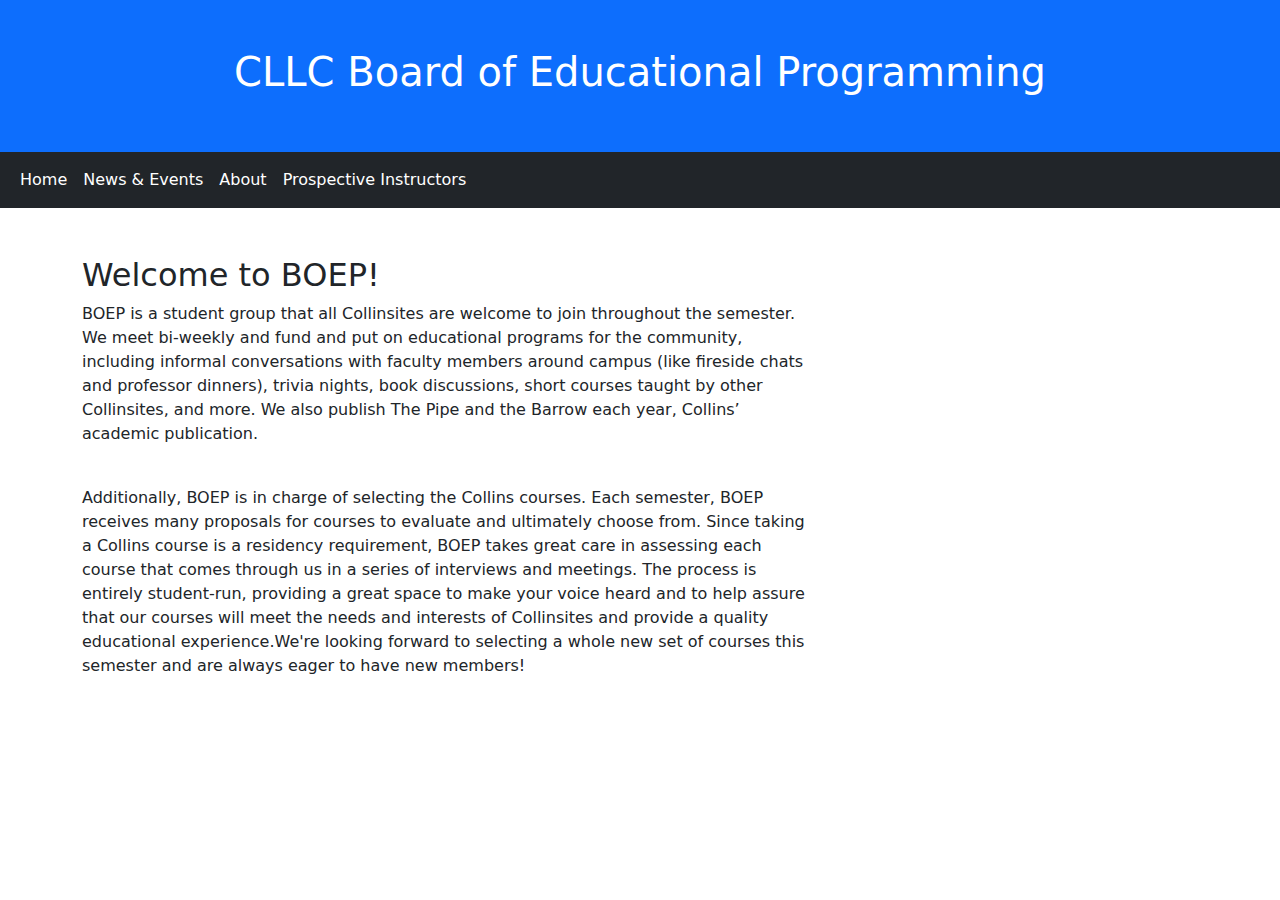
<file: index.html>
<!DOCTYPE html>
<html lang="en">
<head>
  <title>CLLC Board of Educational Programming</title>
  <meta charset="utf-8">
  <meta name="viewport" content="width=device-width, initial-scale=1">
  <link href="https://cdn.jsdelivr.net/npm/bootstrap@5.3.3/dist/css/bootstrap.min.css" rel="stylesheet">
  <script src="https://cdn.jsdelivr.net/npm/bootstrap@5.3.3/dist/js/bootstrap.bundle.min.js"></script>
  <style>
  .header {
    height: 200px;
    background: #aaa;
  }
  </style>
</head>
<body>

<div class="p-5 bg-primary text-white text-center">
  <h1>CLLC Board of Educational Programming</h1>
</div>

<nav class="navbar navbar-expand-sm bg-dark navbar-dark">
  <div class="container-fluid">
    <ul class="navbar-nav">
      <li class="nav-item">
        <a class="nav-link active" href="https://dvesper729.github.io/boep">Home</a>
      </li>
      <li class="nav-item">
        <a class="nav-link active" href="https://dvesper729.github.io/boep/events">News & Events</a>
      </li>
      <li class="nav-item">
        <a class="nav-link active" href="https://dvesper729.github.io/boep/about">About</a>
      </li>
      <li class="nav-item">
        <a class="nav-link active" href="https://dvesper729.github.io/boep/prospective_instructors">Prospective Instructors</a>
      </li>
    </ul>
  </div>
</nav>

<div class="container mt-5">
  <div class="row">
     <div class="col-sm-8">
      <h2>Welcome to BOEP!</h2>
      <p>BOEP is a student group that all Collinsites are welcome to join throughout the semester. We meet bi-weekly and fund and put on educational programs for the community, including informal conversations with faculty members around campus (like fireside chats and professor dinners), trivia nights, book discussions, short courses taught by other Collinsites, and more. We also publish The Pipe and the Barrow each year, Collins’ academic publication.</p>
      <br>
      <p>
        Additionally, BOEP is in charge of selecting the Collins courses. Each semester, BOEP receives many proposals for courses to evaluate and ultimately choose from. Since taking a Collins course is a residency requirement, BOEP takes great care in assessing each course that comes through us in a series of interviews and meetings. The process is entirely student-run, providing a great space to make your voice heard and to help assure that our courses will meet the needs and interests of Collinsites and provide a quality educational experience.We're looking forward to selecting a whole new set of courses this semester and are always eager to have new members!</p>
    </div>
  </div>
</div>
</body>
</html>
</file>
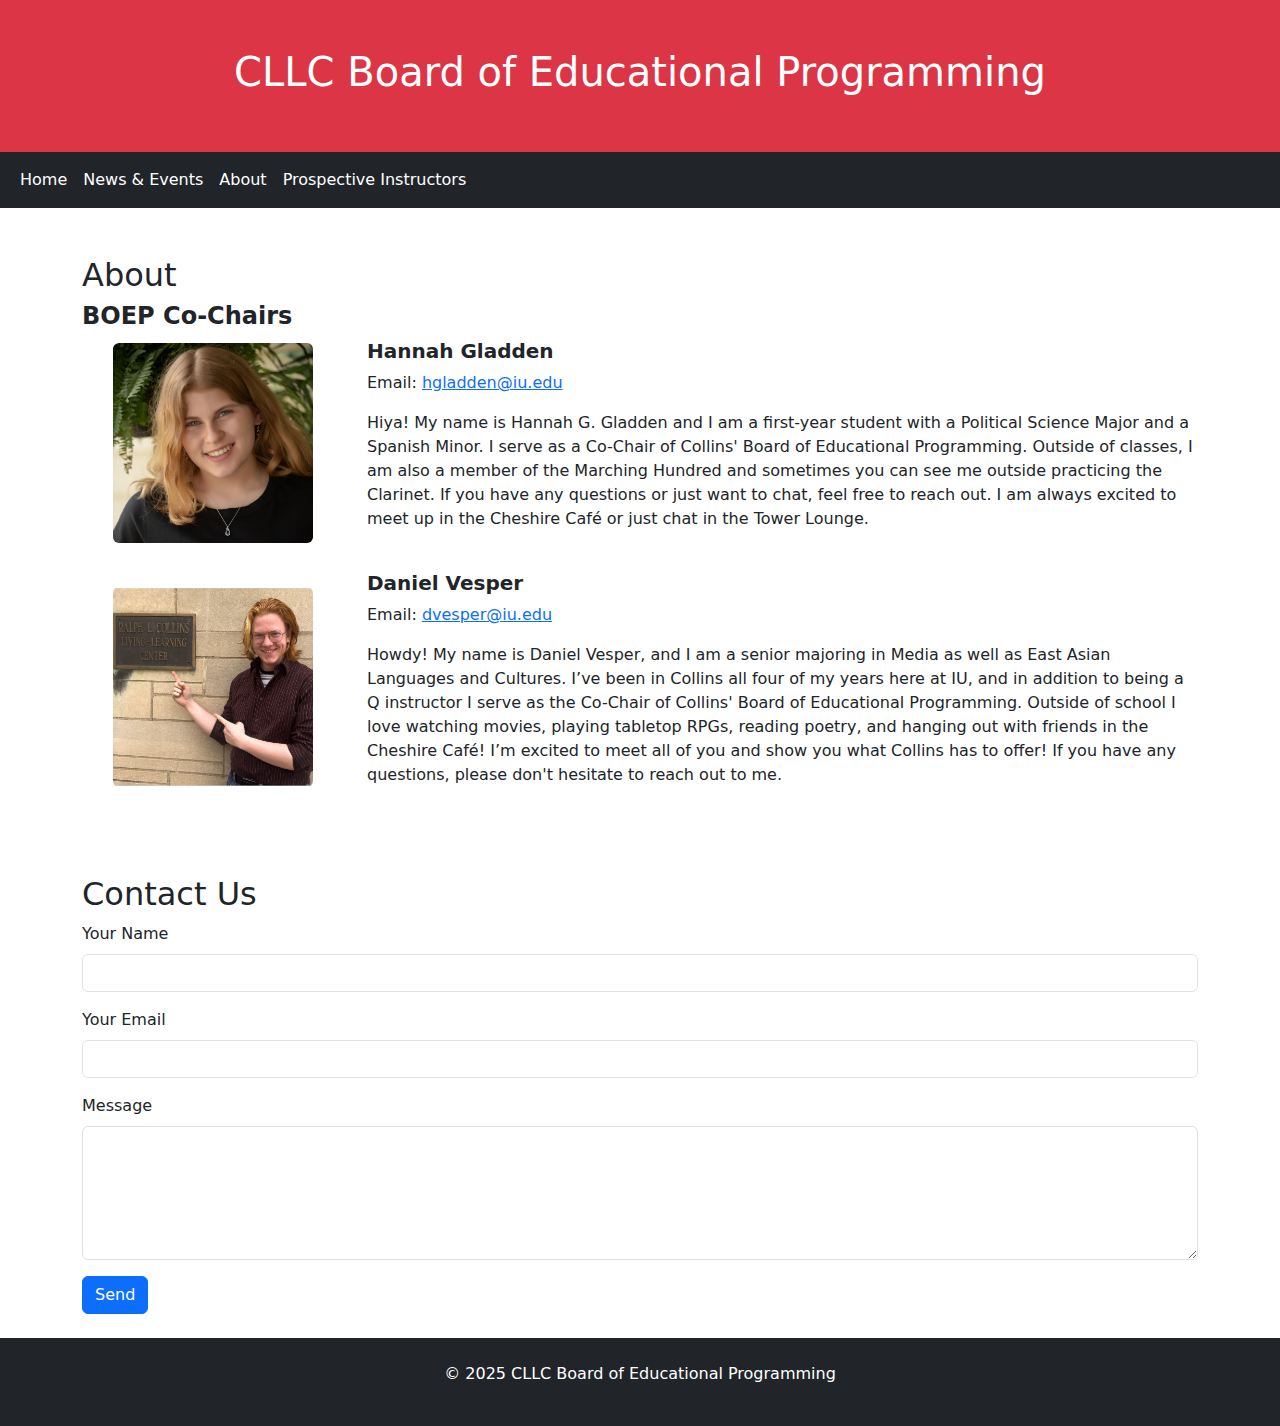
<file: about.html>
<!DOCTYPE html>
<html lang="en">
<head>
  <title>CLLC Board of Educational Programming</title>
  <meta charset="utf-8">
  <meta name="viewport" content="width=device-width, initial-scale=1">
  <link href="https://cdn.jsdelivr.net/npm/bootstrap@5.3.3/dist/css/bootstrap.min.css" rel="stylesheet">
  <link href="styles.css" rel="stylesheet">
  <script src="https://cdn.jsdelivr.net/npm/bootstrap@5.3.3/dist/js/bootstrap.bundle.min.js"></script>
</head>
<body>
<div class="wrapper">
    <div class="content">
<div class="p-5 bg-danger text-white text-center">
  <h1>CLLC Board of Educational Programming</h1>
</div>

<nav class="navbar navbar-expand-sm bg-dark navbar-dark">
  <div class="container-fluid">
    <ul class="navbar-nav">
      <li class="nav-item">
        <a class="nav-link active" href="https://dvesper729.github.io/boep">Home</a>
      </li>
      <li class="nav-item">
        <a class="nav-link active" href="https://dvesper729.github.io/boep/events">News & Events</a>
      </li>
      <li class="nav-item">
        <a class="nav-link active" href="https://dvesper729.github.io/boep/about">About</a>
      </li>
      <li class="nav-item">
        <a class="nav-link active" href="https://dvesper729.github.io/boep/prospective_instructors">Prospective Instructors</a>
      </li>
    </ul>
  </div>
</nav>

<div class="container mt-5">
  <div class="row">
    <div class="col-sm-12">
      <h2>About</h2>

      <h4><strong>BOEP Co-Chairs</strong></h4>
      <div class="row mb-4 align-items-center">
        <div class="col-md-3 text-center">
          <img src="images/hannah.jpg" alt="Hannah Gladden" class="img-fluid rounded" style="max-height: 200px;">
        </div>
        <div class="col-md-9">
          <h5><strong>Hannah Gladden</strong></h5>
          <p>Email: <a href="mailto:hgladden@iu.edu">hgladden@iu.edu</a></p>
          <p>
            Hiya! My name is Hannah G. Gladden and I am a first-year student with a Political Science Major and a Spanish Minor. I serve as a Co-Chair of Collins' Board of Educational Programming. Outside of classes, I am also a member of the Marching Hundred and sometimes you can see me outside practicing the Clarinet.  If you have any questions or just want to chat, feel free to reach out. I am always excited to meet up in the Cheshire Café or just chat in the Tower Lounge. 
          </p>
        </div>
      </div>
      <div class="row mb-4 align-items-center">
        <div class="col-md-3 text-center">
          <img src="images/daniel.jpg" alt="Daniel Vesper" class="img-fluid rounded" style="max-height: 200px;">
        </div>
        <div class="col-md-9">
          <h5><strong>Daniel Vesper</strong></h5>
          <p>Email: <a href="mailto:dvesper@iu.edu">dvesper@iu.edu</a></p>
          <p>
            Howdy! My name is Daniel Vesper, and I am a senior majoring in Media as well as East Asian Languages and Cultures. I’ve been in Collins all four of my years here at IU, and in addition to being a Q instructor I serve as the Co-Chair of Collins' Board of Educational Programming. Outside of school I love watching movies, playing tabletop RPGs, reading poetry, and hanging out with friends in the Cheshire Café! I’m excited to meet all of you and show you what Collins has to offer! If you have any questions, please don't hesitate to reach out to me. 
          </p>
        </div>
      </div>

    </div>
    <div class="container mt-5">
    <h2>Contact Us</h2>
    <form action="contact.php" method="POST">
      <div class="mb-3">
        <label for="name" class="form-label">Your Name</label>
        <input type="text" class="form-control" name="name" required>
      </div>
      <div class="mb-3">
        <label for="email" class="form-label">Your Email</label>
        <input type="email" class="form-control" name="email" required>
      </div>
      <div class="mb-3">
        <label for="message" class="form-label">Message</label>
        <textarea class="form-control" name="message" rows="5" required></textarea>
      </div>
      <button type="submit" class="btn btn-primary">Send</button>
    </form>
    <br>
  </div>
  </div>
</div>
</div>
</div>
  <footer class="mt-auto p-4 bg-dark text-white text-center w-100">
      <p>&copy; 2025 CLLC Board of Educational Programming</p>
    </footer>
  </div>
</body>
</html>
</file>
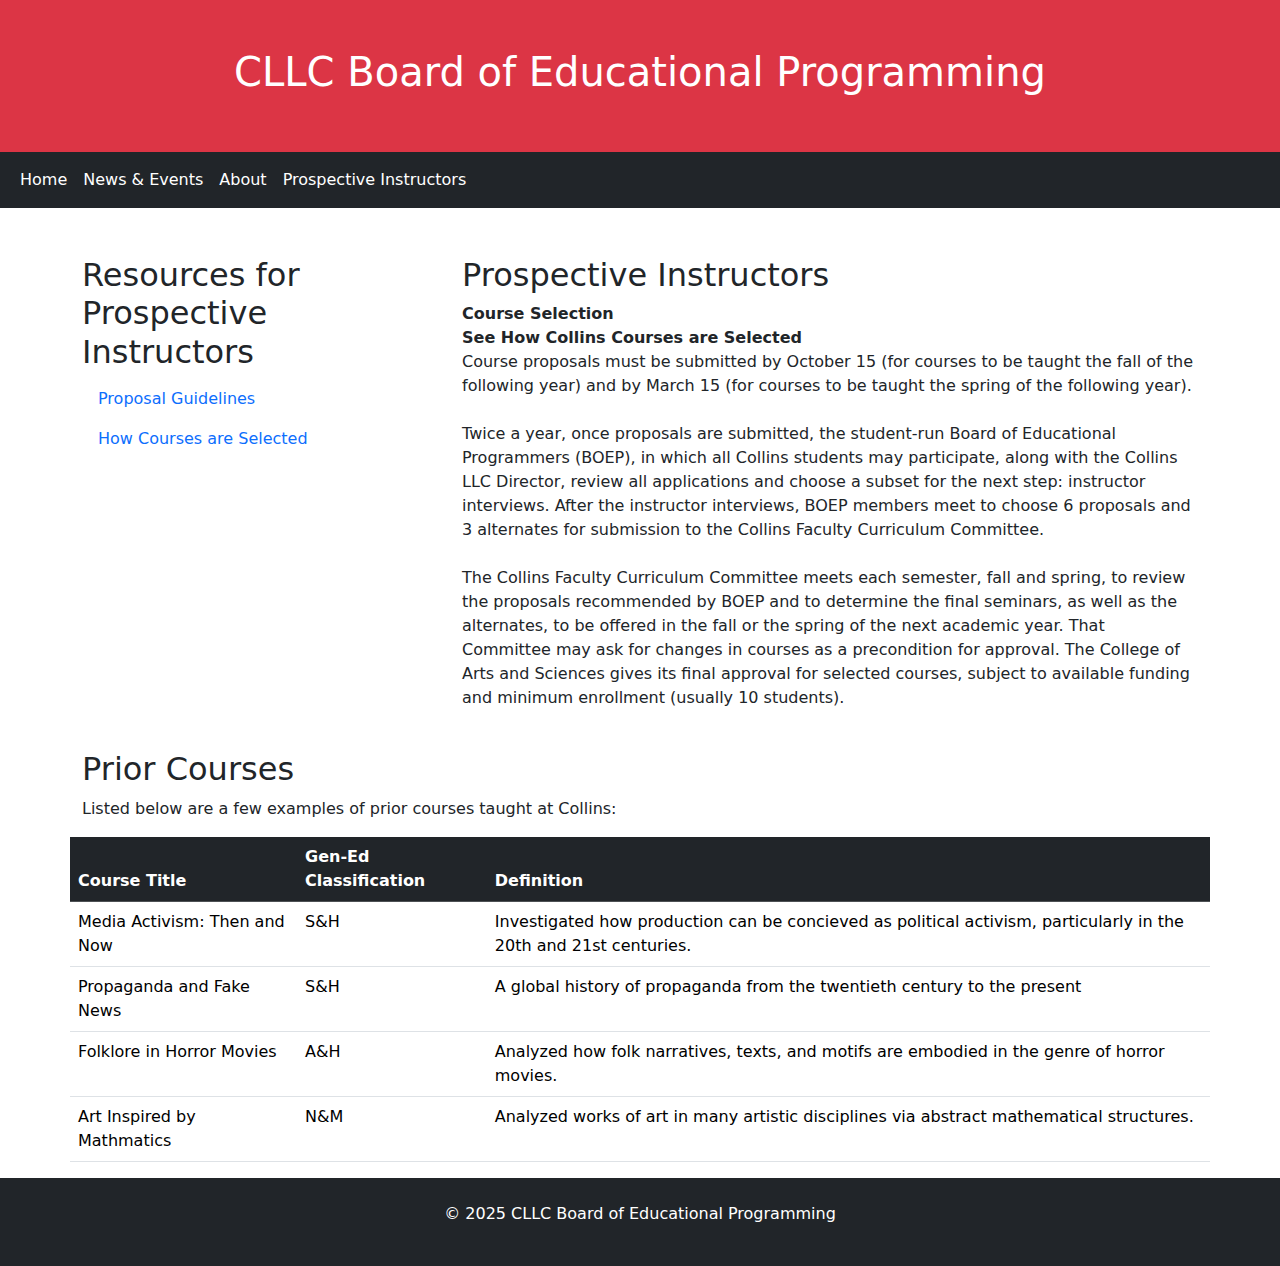
<file: course_selection.html>
<!DOCTYPE html>
<html lang="en">
<head>
  <title>CLLC Board of Educational Programming</title>
  <meta charset="utf-8">
  <meta name="viewport" content="width=device-width, initial-scale=1">
  <link href="https://cdn.jsdelivr.net/npm/bootstrap@5.3.3/dist/css/bootstrap.min.css" rel="stylesheet">
   <link href="styles.css" rel="stylesheet">
  <script src="https://cdn.jsdelivr.net/npm/bootstrap@5.3.3/dist/js/bootstrap.bundle.min.js"></script>
</head>
<body>
<div class="wrapper">
    <div class="content">
<div class="p-5 bg-danger text-white text-center">
  <h1>CLLC Board of Educational Programming</h1>
</div>

<nav class="navbar navbar-expand-sm bg-dark navbar-dark">
  <div class="container-fluid">
    <ul class="navbar-nav">
      <li class="nav-item">
        <a class="nav-link active" href="https://dvesper729.github.io/boep">Home</a>
      </li>
      <li class="nav-item">
        <a class="nav-link active" href="https://dvesper729.github.io/boep/events">News & Events</a>
      </li>
      <li class="nav-item">
        <a class="nav-link active" href="https://dvesper729.github.io/boep/about">About</a>
      </li>
      <li class="nav-item">
        <a class="nav-link active" href="https://dvesper729.github.io/boep/prospective_instructors">Prospective Instructors</a>
      </li>
    </ul>
  </div>
</nav>

<div class="container mt-5">
  <div class="row">
    <div class="col-sm-4">
      <h2>Resources for Prospective Instructors</h2>
      <ul class="nav nav-pills flex-column">
        <li class="nav-item">
          <a class="nav-link" href="https://dvesper729.github.io/boep/proposal_guidelines">Proposal Guidelines</a>
        </li>
        <li class="nav-item">
          <a class="nav-link" href="https://dvesper729.github.io/boep/course_selection">How Courses are Selected</a>
        </li>
      </ul>
      <hr class="d-sm-none">
    </div>
    <div class="col-sm-8">
      <h2>Prospective Instructors</h2>
      <p>
        <strong>Course Selection</strong><br>
        <strong>See How Collins Courses are Selected</strong><br>
        Course proposals must be submitted by October 15 (for courses to be taught the fall of the following year) and by March 15 (for courses to be taught the spring of the following year).<br><br> Twice a year, once proposals are submitted, the student-run Board of Educational Programmers (BOEP), in which all Collins students may participate, along with the Collins LLC Director, review all applications and choose a subset for the next step: instructor interviews. After the instructor interviews, BOEP members meet to choose 6 proposals and 3 alternates for submission to the Collins Faculty Curriculum Committee.<br><br> The Collins Faculty Curriculum Committee meets each semester, fall and spring, to review the proposals recommended by BOEP and to determine the final seminars, as well as the alternates, to be offered in the fall or the spring of the next academic year. That Committee may ask for changes in courses as a precondition for approval. The College of Arts and Sciences gives its final approval for selected courses, subject to available funding and minimum enrollment (usually 10 students).<br><br>
      </p>
    </div>
    <h2>Prior Courses</h2>
  <p>Listed below are a few examples of prior courses taught at Collins:</p>
  <table class="table">
    <thead class="table-dark">
      <tr>
        <th>Course Title</th>
        <th>Gen-Ed Classification</th>
        <th>Definition</th>
      </tr>
    </thead>
    <tbody>
      <tr>
        <td>Media Activism: Then and Now</td>
        <td>S&H</td>
        <td>Investigated how production can be concieved as political activism, particularly in the 20th and 21st centuries.</td>
      </tr>
      <tr>
        <td>Propaganda and Fake News</td>
        <td>S&H</td>
        <td>A global history of propaganda from the twentieth century to the present</td>
      </tr>
      <tr>
        <td>Folklore in Horror Movies</td>
        <td>A&H</td>
        <td>Analyzed how folk narratives, texts, and motifs are embodied in the genre of horror movies.</td>
      </tr>
      <tr>
        <td>Art Inspired by Mathmatics</td>
        <td>N&M</td>
        <td>Analyzed works of art in many artistic disciplines via abstract mathematical structures.</td>
      </tr>
    </tbody>
  </table>
  </div>
</div>
    </div>
  <footer class="mt-auto p-4 bg-dark text-white text-center w-100">
      <p>&copy; 2025 CLLC Board of Educational Programming</p>
    </footer>
  </div>
</body>
</html>
</file>
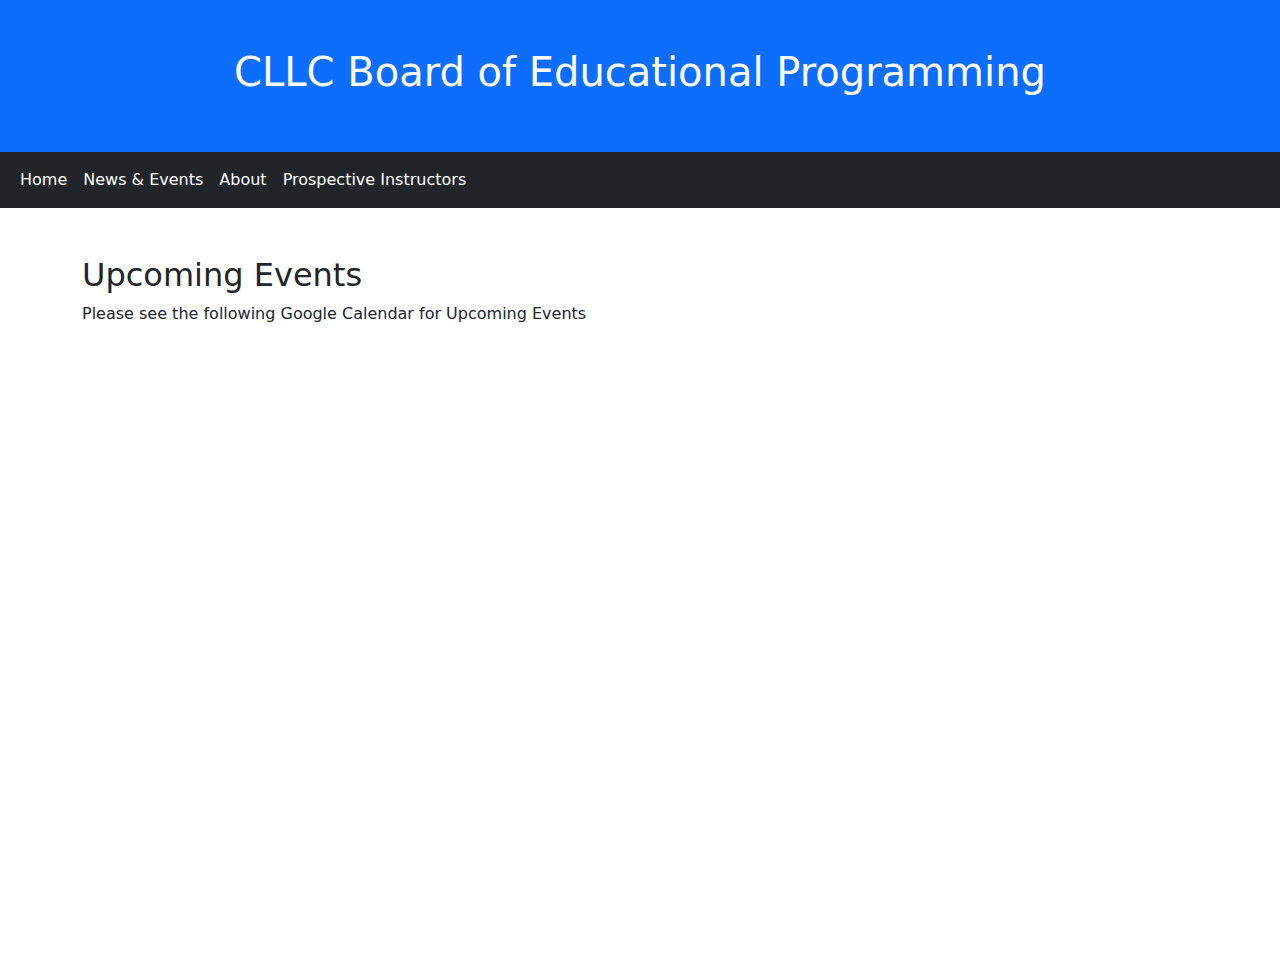
<file: events.html>
<!DOCTYPE html>
<html lang="en">
<head>
  <title>CLLC Board of Educational Programming</title>
  <meta charset="utf-8">
  <meta name="viewport" content="width=device-width, initial-scale=1">
  <link href="https://cdn.jsdelivr.net/npm/bootstrap@5.3.3/dist/css/bootstrap.min.css" rel="stylesheet">
  <script src="https://cdn.jsdelivr.net/npm/bootstrap@5.3.3/dist/js/bootstrap.bundle.min.js"></script>
  <style>
  .header {
    height: 200px;
    background: #aaa;
  }
  </style>
</head>
<body>

<div class="p-5 bg-primary text-white text-center">
  <h1>CLLC Board of Educational Programming</h1>
</div>

<nav class="navbar navbar-expand-sm bg-dark navbar-dark">
  <div class="container-fluid">
    <ul class="navbar-nav">
      <li class="nav-item">
        <a class="nav-link active" href="https://dvesper729.github.io/boep">Home</a>
      </li>
      <li class="nav-item">
        <a class="nav-link active" href="https://dvesper729.github.io/events">News & Events</a>
      </li>
      <li class="nav-item">
        <a class="nav-link active" href="https://dvesper729.github.io/boep/about">About</a>
      </li>
      <li class="nav-item">
        <a class="nav-link active" href="https://dvesper729.github.io/boep/prospective_instructors">Prospective Instructors</a>
      </li>
    </ul>
  </div>
</nav>

<div class="container mt-5">
  <div class="row">
     <div class="col-sm-8">
      <h2>Upcoming Events</h2>
      <P>Please see the following Google Calendar for Upcoming Events</P>
    </div>
    <div class="ratio ratio-16x9">
    <iframe src="https://calendar.google.com/calendar/embed?src=iurhacollinssg%40gmail.com&ctz=America%2FNew_York" style="border: 0" width="800" height="600" frameborder="0" scrolling="no"></iframe>
  </div>
    <br>
    <br>
  </div>
</div>
</body>
</html>
</file>
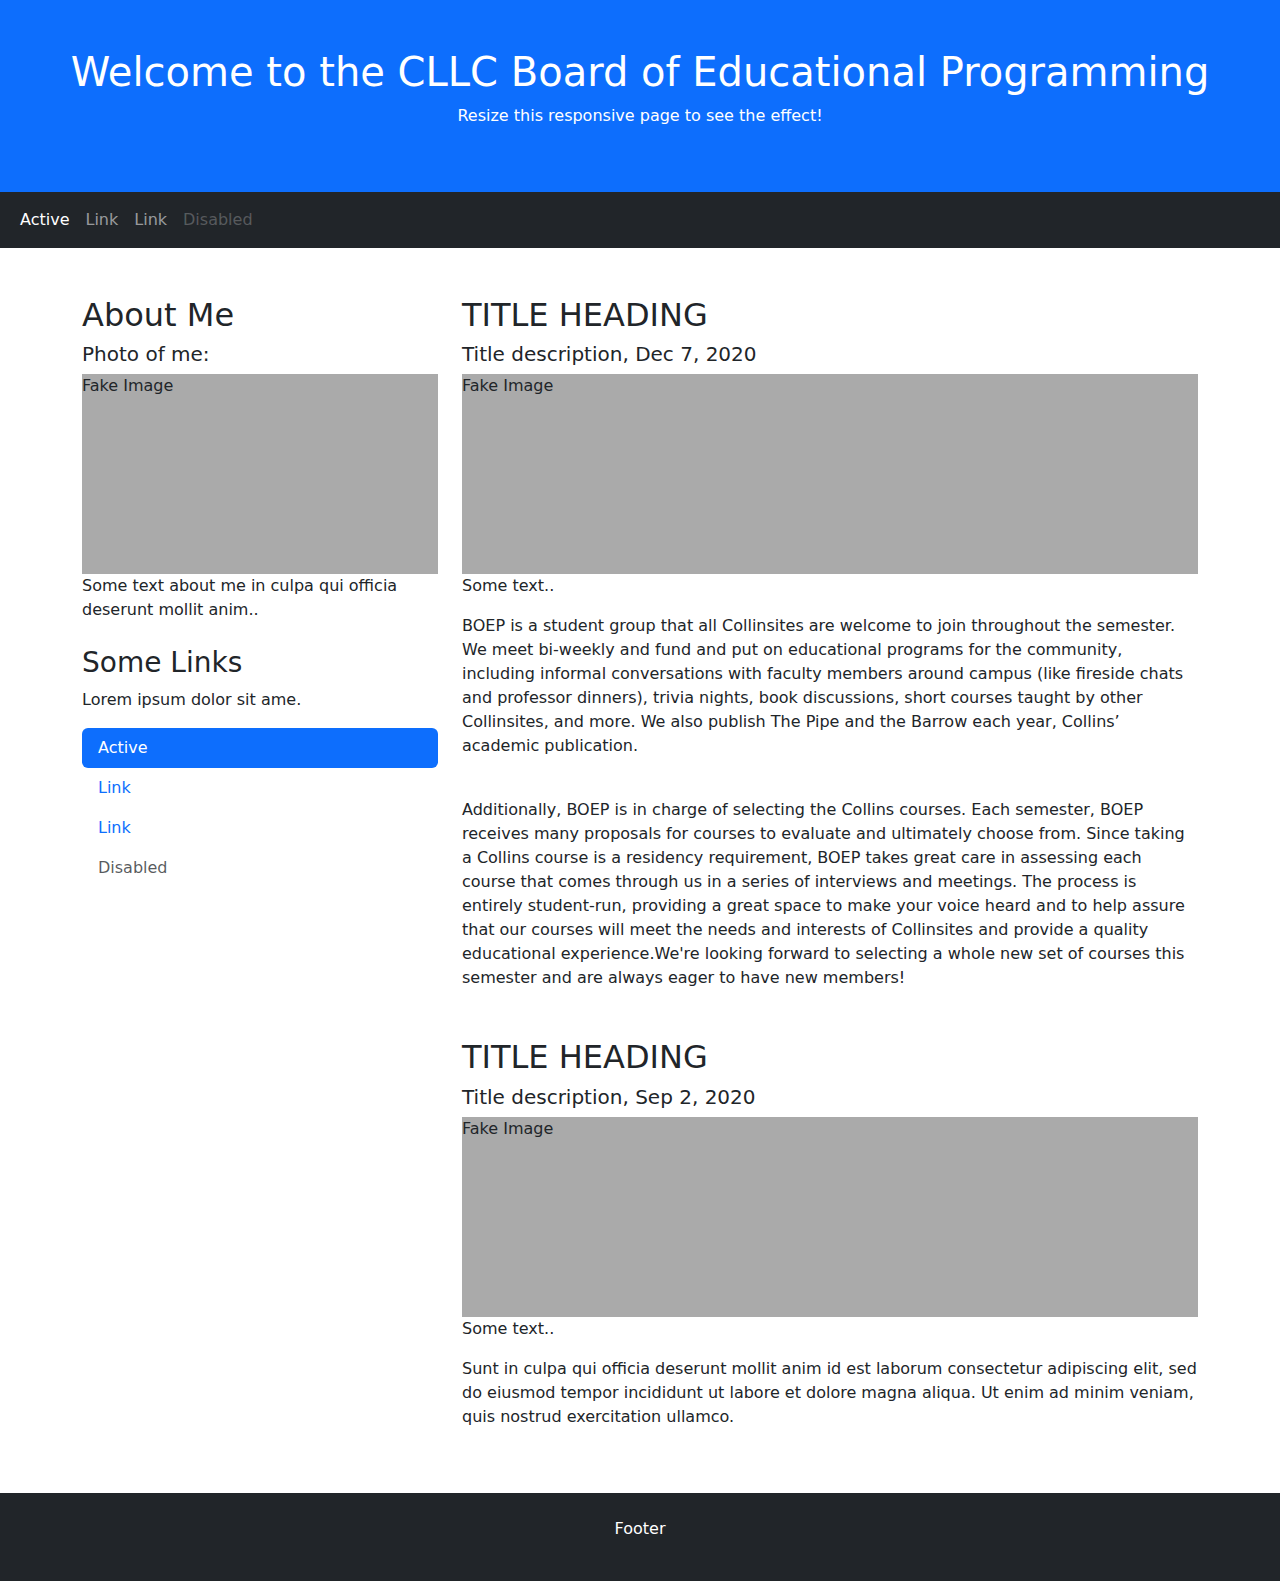
<file: index - Copy.html>
<!DOCTYPE html>
<html lang="en">
<head>
  <title>CLLC Board of Educational Programming</title>
  <meta charset="utf-8">
  <meta name="viewport" content="width=device-width, initial-scale=1">
  <link href="https://cdn.jsdelivr.net/npm/bootstrap@5.3.3/dist/css/bootstrap.min.css" rel="stylesheet">
  <script src="https://cdn.jsdelivr.net/npm/bootstrap@5.3.3/dist/js/bootstrap.bundle.min.js"></script>
  <style>
  .fakeimg {
    height: 200px;
    background: #aaa;
  }
  </style>
</head>
<body>

<div class="p-5 bg-primary text-white text-center">
  <h1>Welcome to the CLLC Board of Educational Programming</h1>
  <p>Resize this responsive page to see the effect!</p> 
</div>

<nav class="navbar navbar-expand-sm bg-dark navbar-dark">
  <div class="container-fluid">
    <ul class="navbar-nav">
      <li class="nav-item">
        <a class="nav-link active" href="#">Active</a>
      </li>
      <li class="nav-item">
        <a class="nav-link" href="#">Link</a>
      </li>
      <li class="nav-item">
        <a class="nav-link" href="#">Link</a>
      </li>
      <li class="nav-item">
        <a class="nav-link disabled" href="#">Disabled</a>
      </li>
    </ul>
  </div>
</nav>

<div class="container mt-5">
  <div class="row">
    <div class="col-sm-4">
      <h2>About Me</h2>
      <h5>Photo of me:</h5>
      <div class="fakeimg">Fake Image</div>
      <p>Some text about me in culpa qui officia deserunt mollit anim..</p>
      <h3 class="mt-4">Some Links</h3>
      <p>Lorem ipsum dolor sit ame.</p>
      <ul class="nav nav-pills flex-column">
        <li class="nav-item">
          <a class="nav-link active" href="#">Active</a>
        </li>
        <li class="nav-item">
          <a class="nav-link" href="#">Link</a>
        </li>
        <li class="nav-item">
          <a class="nav-link" href="#">Link</a>
        </li>
        <li class="nav-item">
          <a class="nav-link disabled" href="#">Disabled</a>
        </li>
      </ul>
      <hr class="d-sm-none">
    </div>
    <div class="col-sm-8">
      <h2>TITLE HEADING</h2>
      <h5>Title description, Dec 7, 2020</h5>
      <div class="fakeimg">Fake Image</div>
      <p>Some text..</p>
      <p>BOEP is a student group that all Collinsites are welcome to join throughout the semester. We meet bi-weekly and fund and put on educational programs for the community, including informal conversations with faculty members around campus (like fireside chats and professor dinners), trivia nights, book discussions, short courses taught by other Collinsites, and more. We also publish The Pipe and the Barrow each year, Collins’ academic publication.</p>
      <br>
      <p>
        Additionally, BOEP is in charge of selecting the Collins courses. Each semester, BOEP receives many proposals for courses to evaluate and ultimately choose from. Since taking a Collins course is a residency requirement, BOEP takes great care in assessing each course that comes through us in a series of interviews and meetings. The process is entirely student-run, providing a great space to make your voice heard and to help assure that our courses will meet the needs and interests of Collinsites and provide a quality educational experience.We're looking forward to selecting a whole new set of courses this semester and are always eager to have new members!</p>

      <h2 class="mt-5">TITLE HEADING</h2>
      <h5>Title description, Sep 2, 2020</h5>
      <div class="fakeimg">Fake Image</div>
      <p>Some text..</p>
      <p>Sunt in culpa qui officia deserunt mollit anim id est laborum consectetur adipiscing elit, sed do eiusmod tempor incididunt ut labore et dolore magna aliqua. Ut enim ad minim veniam, quis nostrud exercitation ullamco.</p>
    </div>
  </div>
</div>

<div class="mt-5 p-4 bg-dark text-white text-center">
  <p>Footer</p>
</div>

</body>
</html>
</file>
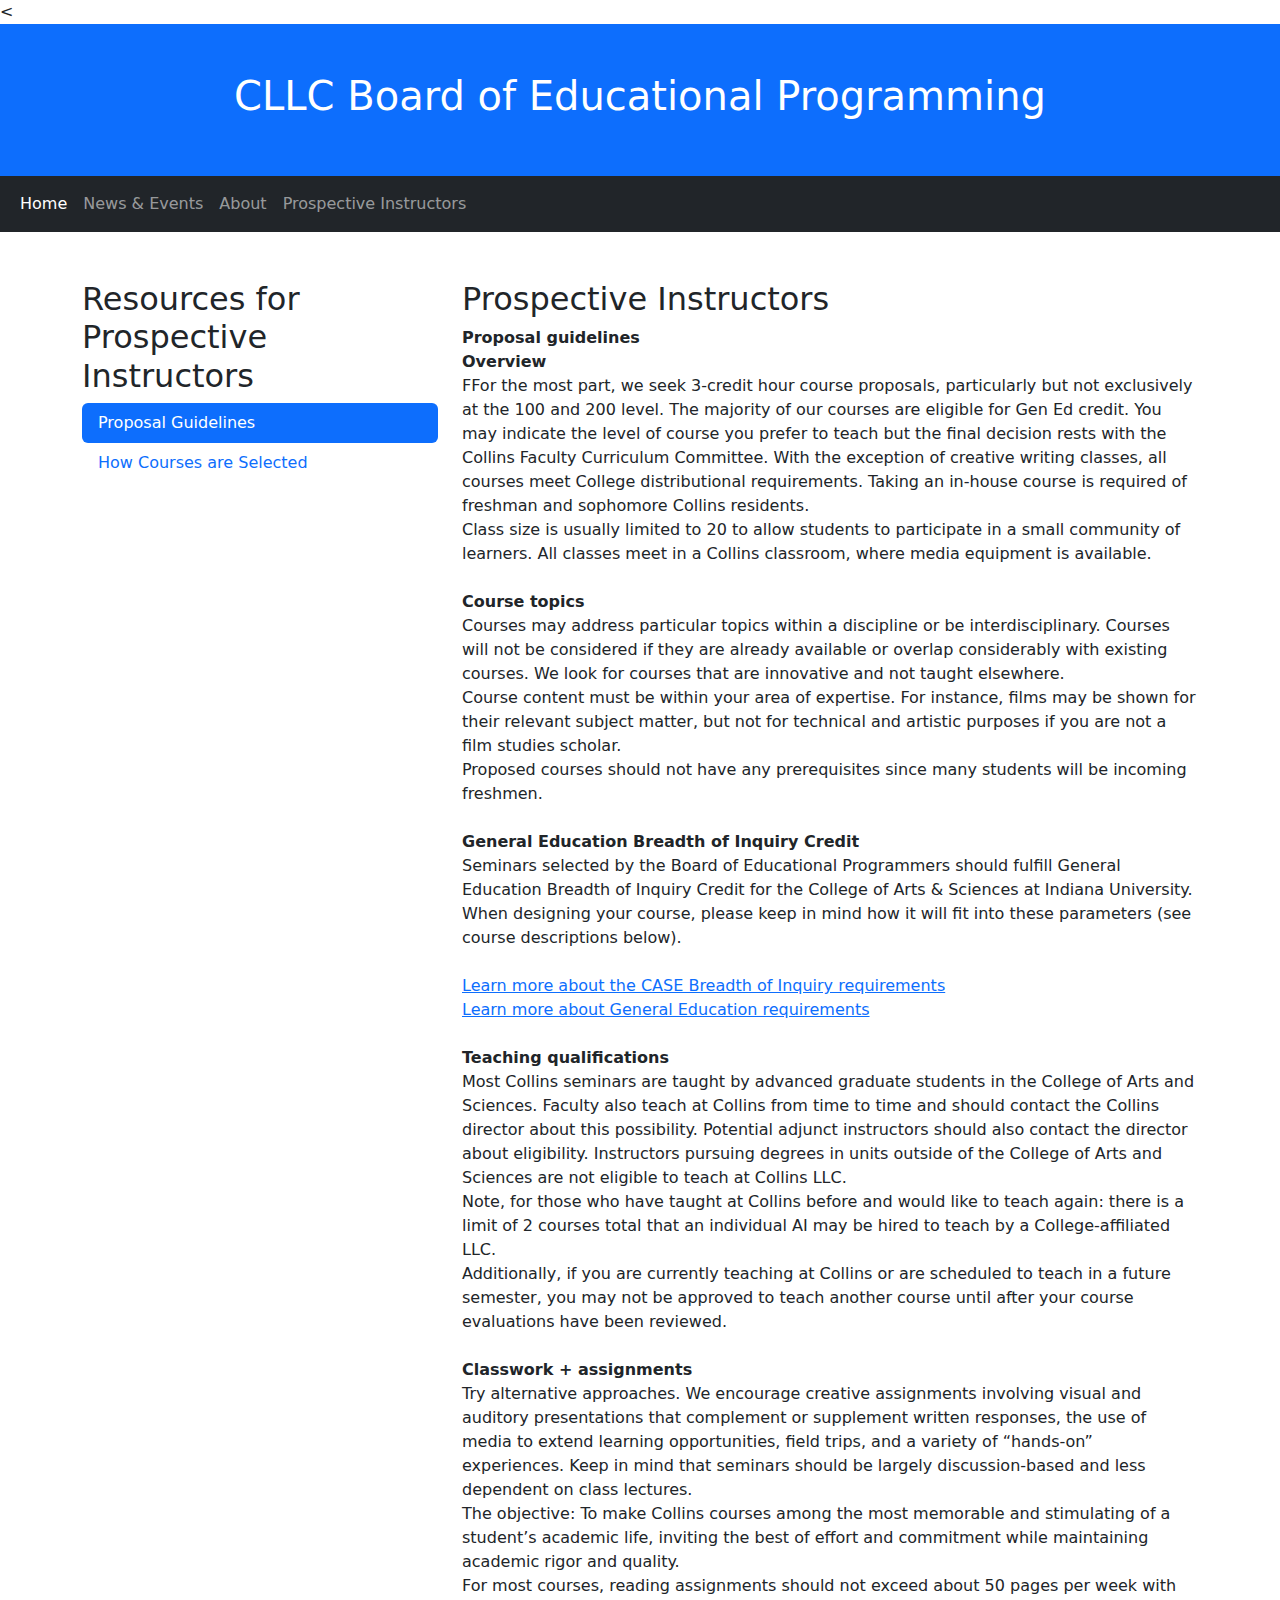
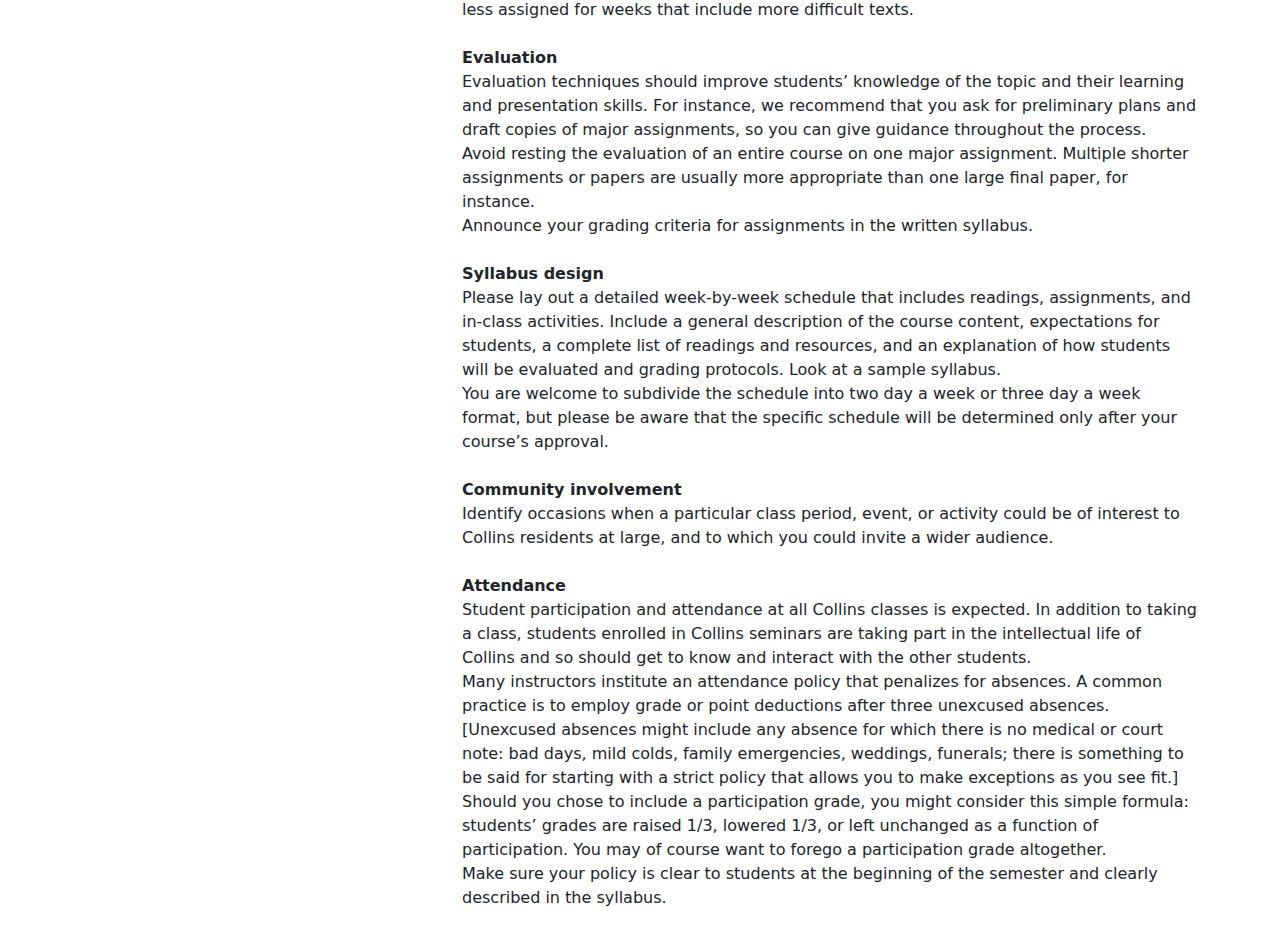
<file: proposal_guidelines.html>
<<!DOCTYPE html>
<html lang="en">
<head>
  <title>CLLC Board of Educational Programming</title>
  <meta charset="utf-8">
  <meta name="viewport" content="width=device-width, initial-scale=1">
  <link href="https://cdn.jsdelivr.net/npm/bootstrap@5.3.3/dist/css/bootstrap.min.css" rel="stylesheet">
  <script src="https://cdn.jsdelivr.net/npm/bootstrap@5.3.3/dist/js/bootstrap.bundle.min.js"></script>
  <style>
  .fakeimg {
    height: 200px;
    background: #aaa;
  }
  </style>
</head>
<body>

<div class="p-5 bg-primary text-white text-center">
  <h1>CLLC Board of Educational Programming</h1>
</div>

<nav class="navbar navbar-expand-sm bg-dark navbar-dark">
  <div class="container-fluid">
    <ul class="navbar-nav">
      <li class="nav-item">
        <a class="nav-link active" href="https://dvesper729.github.io/boep/">Home</a>
      </li>
      <li class="nav-item">
        <a class="nav-link" href="#">News & Events</a>
      </li>
      <li class="nav-item">
        <a class="nav-link" href="#">About</a>
      </li>
      <li class="nav-item">
        <a class="nav-link" href="https://dvesper729.github.io/boep/prospective_instructors">Prospective Instructors</a>
      </li>
    </ul>
  </div>
</nav>

<div class="container mt-5">
  <div class="row">
    <div class="col-sm-4">
      <h2>Resources for Prospective Instructors</h2>
      <ul class="nav nav-pills flex-column">
        <li class="nav-item">
          <a class="nav-link active" href="https://dvesper729.github.io/boep/proposal_guidelines">Proposal Guidelines</a>
        </li>
        <li class="nav-item">
          <a class="nav-link" href="https://dvesper729.github.io/boep/course_selection">How Courses are Selected</a>
        </li>
      </ul>
      <hr class="d-sm-none">
    </div>
    <div class="col-sm-8">
      <h2>Prospective Instructors</h2>
      <p>
        <strong>Proposal guidelines</strong><br>
        <strong>Overview</strong><br>
        FFor the most part, we seek 3-credit hour course proposals, particularly but not exclusively at the 100 and 200 level. The majority of our courses are eligible for Gen Ed credit. You may indicate the level of course you prefer to teach but the final decision rests with the Collins Faculty Curriculum Committee. With the exception of creative writing classes, all courses meet College distributional requirements. Taking an in-house course is required of freshman and sophomore Collins residents. <br>
        Class size is usually limited to 20 to allow students to participate in a small community of learners. All classes meet in a Collins classroom, where media equipment is available.<br><br>

        <strong>Course topics</strong><br>
        Courses may address particular topics within a discipline or be interdisciplinary. Courses will not be considered if they are already available or overlap considerably with existing courses. We look for courses that are innovative and not taught elsewhere. <br>
        Course content must be within your area of expertise. For instance, films may be shown for their relevant subject matter, but not for technical and artistic purposes if you are not a film studies scholar. <br>
        Proposed courses should not have any prerequisites since many students will be incoming freshmen.<br><br>

        <strong>General Education Breadth of Inquiry Credit</strong><br>
        Seminars selected by the Board of Educational Programmers should fulfill General Education Breadth of Inquiry Credit for the College of Arts & Sciences at Indiana University. When designing your course, please keep in mind how it will fit into these parameters (see course descriptions below).<br><br>

        <a href="https://bulletin.college.indiana.edu/curriculum/requirements.html" target="_blank">Learn more about the CASE Breadth of Inquiry requirements</a><br>
        <a href="https://gened.indiana.edu/requirements/index.html" target="_blank">Learn more about General Education requirements</a><br><br>

        <strong>Teaching qualifications</strong><br>
        Most Collins seminars are taught by advanced graduate students in the College of Arts and Sciences. Faculty also teach at Collins from time to time and should contact the Collins director about this possibility. Potential adjunct instructors should also contact the director about eligibility. Instructors pursuing degrees in units outside of the College of Arts and Sciences are not eligible to teach at Collins LLC.<br>
        Note, for those who have taught at Collins before and would like to teach again: there is a limit of 2 courses total that an individual AI may be hired to teach by a College-affiliated LLC.<br>
        Additionally, if you are currently teaching at Collins or are scheduled to teach in a future semester, you may not be approved to teach another course until after your course evaluations have been reviewed.<br><br>

        <strong>Classwork + assignments</strong><br>
        Try alternative approaches. We encourage creative assignments involving visual and auditory presentations that complement or supplement written responses, the use of media to extend learning opportunities, field trips, and a variety of “hands-on” experiences. Keep in mind that seminars should be largely discussion-based and less dependent on class lectures. <br>
        The objective: To make Collins courses among the most memorable and stimulating of a student’s academic life, inviting the best of effort and commitment while maintaining academic rigor and quality. <br> For most courses, reading assignments should not exceed about 50 pages per week with less assigned for weeks that include more difficult texts.<br><br>

        <strong>Evaluation</strong><br>
        Evaluation techniques should improve students’ knowledge of the topic and their learning and presentation skills. For instance, we recommend that you ask for preliminary plans and draft copies of major assignments, so you can give guidance throughout the process. <br>
        Avoid resting the evaluation of an entire course on one major assignment. Multiple shorter assignments or papers are usually more appropriate than one large final paper, for instance. <BR>
        Announce your grading criteria for assignments in the written syllabus.<br><br>

        <strong>Syllabus design</strong><br>
        Please lay out a detailed week-by-week schedule that includes readings, assignments, and in-class activities. Include a general description of the course content, expectations for students, a complete list of readings and resources, and an explanation of how students will be evaluated and grading protocols. Look at a sample syllabus. <br>
        You are welcome to subdivide the schedule into two day a week or three day a week format, but please be aware that the specific schedule will be determined only after your course’s approval.<br><br>

        <strong>Community involvement</strong><br>
        Identify occasions when a particular class period, event, or activity could be of interest to Collins residents at large, and to which you could invite a wider audience.<br><br>

        <strong>Attendance</strong><br>
        Student participation and attendance at all Collins classes is expected. In addition to taking a class, students enrolled in Collins seminars are taking part in the intellectual life of Collins and so should get to know and interact with the other students.<br>
        Many instructors institute an attendance policy that penalizes for absences. A common practice is to employ grade or point deductions after three unexcused absences. [Unexcused absences might include any absence for which there is no medical or court note: bad days, mild colds, family emergencies, weddings, funerals; there is something to be said for starting with a strict policy that allows you to make exceptions as you see fit.]<br>
        Should you chose to include a participation grade, you might consider this simple formula: students’ grades are raised 1/3, lowered 1/3, or left unchanged as a function of participation. You may of course want to forego a participation grade altogether. <br>
        Make sure your policy is clear to students at the beginning of the semester and clearly described in the syllabus.<br>
      </p>
    </div>
  </div>
</div>

</body>
</html>
</file>
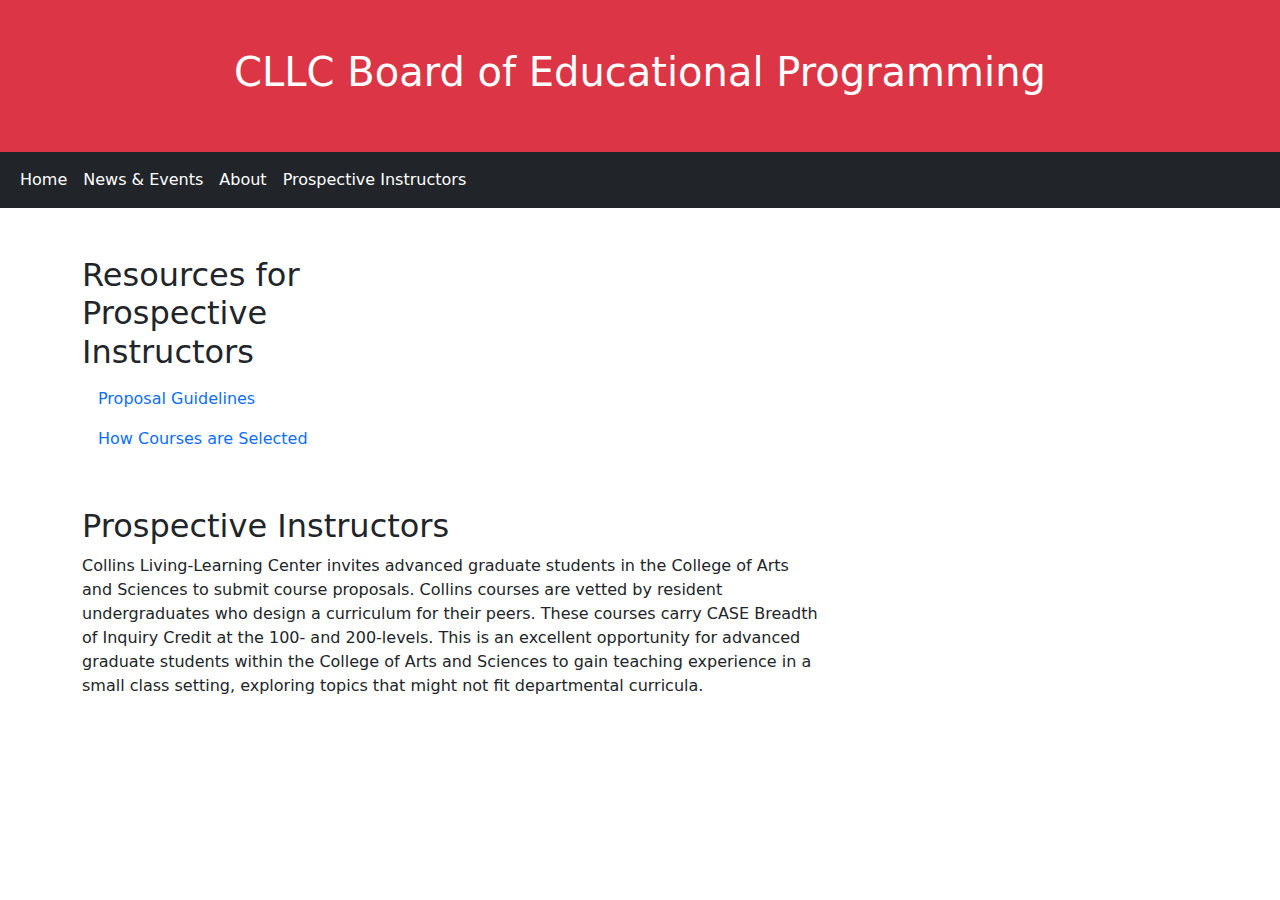
<file: prospective_instructors.html>
<!DOCTYPE html>
<html lang="en">
<head>
  <title>CLLC Board of Educational Programming</title>
  <meta charset="utf-8">
  <meta name="viewport" content="width=device-width, initial-scale=1">
  <link href="https://cdn.jsdelivr.net/npm/bootstrap@5.3.3/dist/css/bootstrap.min.css" rel="stylesheet">
  <script src="https://cdn.jsdelivr.net/npm/bootstrap@5.3.3/dist/js/bootstrap.bundle.min.js"></script>
</head>
<body>

<div class="p-5 bg-danger text-white text-center">
  <h1>CLLC Board of Educational Programming</h1>
</div>

<nav class="navbar navbar-expand-sm bg-dark navbar-dark">
  <div class="container-fluid">
    <ul class="navbar-nav">
      <li class="nav-item">
        <a class="nav-link active" href="https://dvesper729.github.io/boep">Home</a>
      </li>
      <li class="nav-item">
        <a class="nav-link active" href="https://dvesper729.github.io/boep/events">News & Events</a>
      </li>
      <li class="nav-item">
        <a class="nav-link active" href="https://dvesper729.github.io/boep/about">About</a>
      </li>
      <li class="nav-item">
        <a class="nav-link active" href="https://dvesper729.github.io/boep/prospective_instructors">Prospective Instructors</a>
      </li>
    </ul>
  </div>
</nav>

<div class="container mt-5">
  <div class="row">
    <div class="col-sm-4">
      <h2>Resources for Prospective Instructors</h2>
      <ul class="nav nav-pills flex-column">
        <li class="nav-item">
          <a class="nav-link" href="https://dvesper729.github.io/boep/proposal_guidelines">Proposal Guidelines</a>
        </li>
        <li class="nav-item">
          <a class="nav-link" href="https://dvesper729.github.io/boep/course_selection">How Courses are Selected</a>
        </li>
      </ul>
      <hr class="d-sm-none">
    </div>

<div class="container mt-5">
  <div class="row">
     <div class="col-sm-8">
      <h2>Prospective Instructors</h2>
      <p>Collins Living-Learning Center invites advanced graduate students in the College of Arts and Sciences to submit course proposals. Collins courses are vetted by resident undergraduates who design a curriculum for their peers. These courses carry CASE Breadth of Inquiry Credit at the 100- and 200-levels. This is an excellent opportunity for advanced graduate students within the College of Arts and Sciences to gain teaching experience in a small class setting, exploring topics that might not fit departmental curricula.</p>
  </div>
</div>
</body>
</html>
</file>
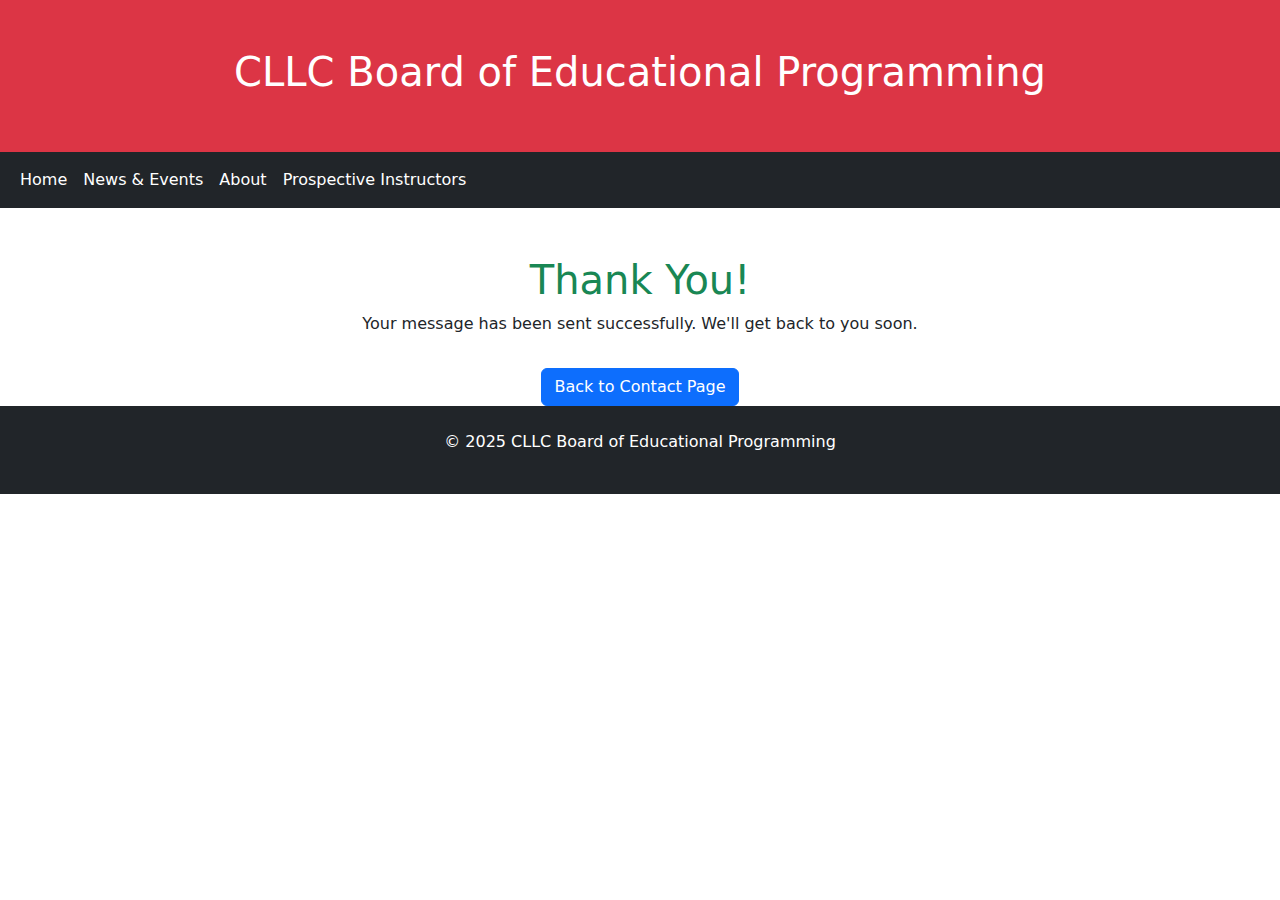
<file: thankyou.html>
<!DOCTYPE html>
<html lang="en">
<head>
  <title>CLLC Board of Educational Programming</title>
  <meta charset="utf-8">
  <meta name="viewport" content="width=device-width, initial-scale=1">
  <link href="https://cdn.jsdelivr.net/npm/bootstrap@5.3.3/dist/css/bootstrap.min.css" rel="stylesheet">
    <link href="styles.css" rel="stylesheet">
  <script src="https://cdn.jsdelivr.net/npm/bootstrap@5.3.3/dist/js/bootstrap.bundle.min.js"></script>
</head>
<body>
  
<div class="wrapper">
    <div class="content">
  
<div class="p-5 bg-danger text-white text-center">
  <h1>CLLC Board of Educational Programming</h1>
</div>

<nav class="navbar navbar-expand-sm bg-dark navbar-dark">
  <div class="container-fluid">
    <ul class="navbar-nav">
      <li class="nav-item">
        <a class="nav-link active" href="https://dvesper729.github.io/boep">Home</a>
      </li>
      <li class="nav-item">
        <a class="nav-link active" href="#">News & Events</a>
      </li>
      <li class="nav-item">
        <a class="nav-link active" href="#">About</a>
      </li>
      <li class="nav-item">
        <a class="nav-link active" href="https://dvesper729.github.io/boep/prospective_instructors">Prospective Instructors</a>
      </li>
    </ul>
  </div>
</nav>

<body>
<div class="container mt-5 text-center">
  <h1 class="text-success">Thank You!</h1>
  <p>Your message has been sent successfully. We'll get back to you soon.</p>
  <a href="about.html" class="btn btn-primary mt-3">Back to Contact Page</a>
</div>
    <footer class="mt-auto p-4 bg-dark text-white text-center w-100">
      <p>&copy; 2025 CLLC Board of Educational Programming</p>
    </footer>
  </div>
</body>
</html>
</file>
<file: styles.css>
html, body {
  height: 100%;
  margin: 0;
  padding: 0;
}

.wrapper {
  display: flex;
  flex-direction: column;
  min-height: 100vh;
}

.content {
  flex: 1;
}

footer {
  background-color: #212529;
  color: white;
  text-align: center;
  padding: 1rem 0;
  width: 100%;
}
</file>
